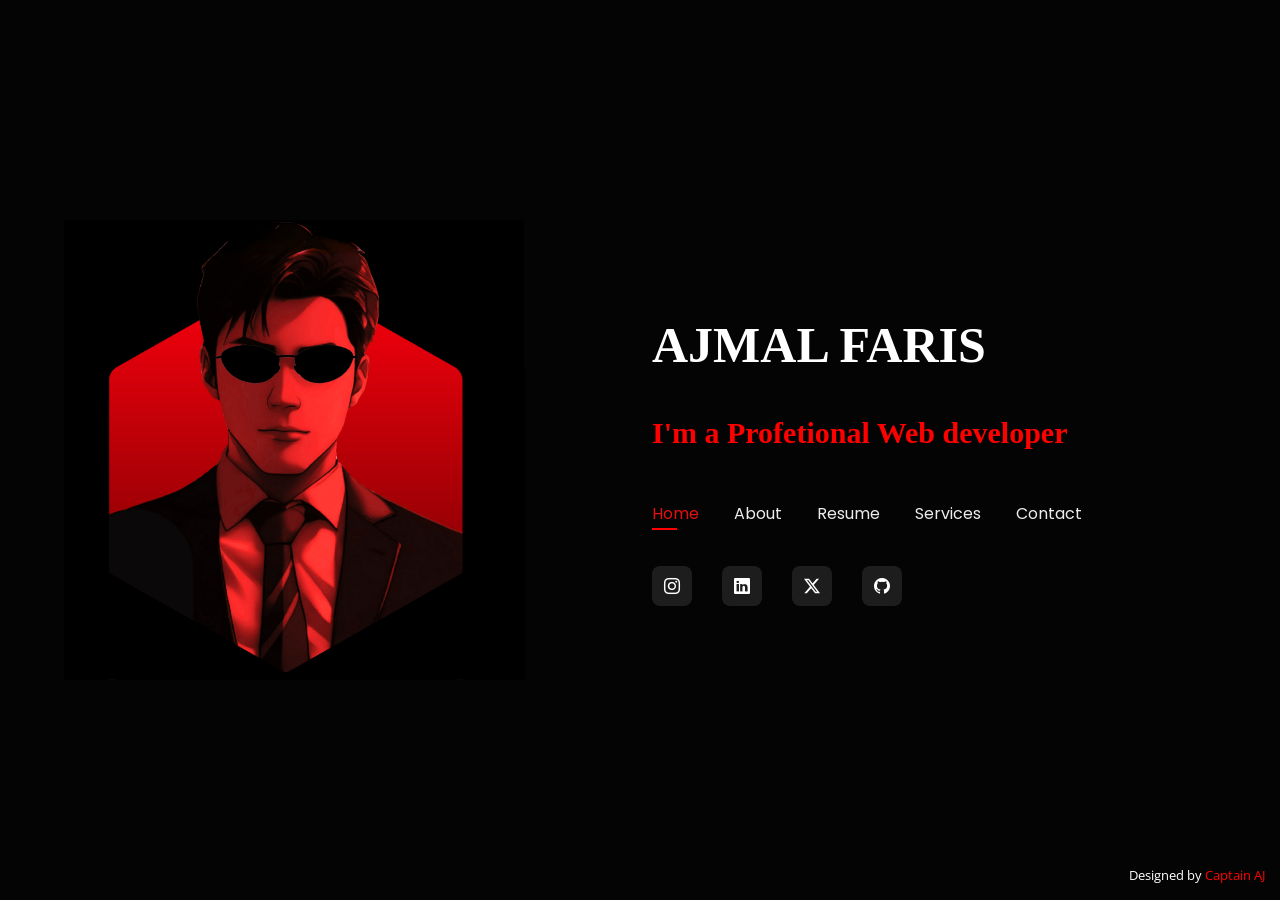
<file: index.html>
<!DOCTYPE html>
<html lang="en">

<head>
  <meta charset="utf-8">
  <meta content="width=device-width, initial-scale=1.0" name="viewport">

  <title>Personal Bootstrap Template</title>
  <meta content="" name="description">
  <meta content="" name="keywords">

  <!-- Favicons -->
  <link href="imgs/icon and profile.jpg" rel="icon">
  <link href="assets/img/apple-touch-icon.pn" rel="apple-touch-icon">

  <!-- Google Fonts -->
  <link
    href="https://fonts.googleapis.com/css?family=Open+Sans:300,300i,400,400i,600,600i,700,700i|Raleway:300,300i,400,400i,500,500i,600,600i,700,700i|Poppins:300,300i,400,400i,500,500i,600,600i,700,700i"
    rel="stylesheet">
  <link rel="stylesheet"
    href="https://fonts.googleapis.com/css2?family=Material+Symbols+Outlined:opsz,wght,FILL,GRAD@20..48,100..700,0..1,-50..200" />
  <!-- Vendor CSS Files -->
  <link href="assets/vendor/bootstrap/css/bootstrap.min.css" rel="stylesheet">
  <link href="assets/vendor/bootstrap-icons/bootstrap-icons.css" rel="stylesheet">
  <link href="assets/vendor/boxicons/css/boxicons.min.css" rel="stylesheet">
  <link href="assets/vendor/glightbox/css/glightbox.min.css" rel="stylesheet">
  <link href="assets/vendor/remixicon/remixicon.css" rel="stylesheet">
  <link href="assets/vendor/swiper/swiper-bundle.min.css" rel="stylesheet">

  <!-- Template Main CSS File -->
  <link href="assets/css/style.css" rel="stylesheet">

  <!-- =======================================================
  * Template Name: Personal
  * Updated: Sep 18 2023 with Bootstrap v5.3.2
  * Template URL: https://bootstrapmade.com/personal-free-resume-bootstrap-template/
  * Author: BootstrapMade.com
  * License: https://bootstrapmade.com/license/
  ======================================================== -->

  <!-- ========= AJAX ========= -->
  <script src="https://ajax.googleapis.com/ajax/libs/jquery/3.5.1/jquery.min.js"></script>
</head>

<body>

  <!-- ======= Header ======= -->
  <header id="header">
    <img autoplay loop muted src="assets/img/hero.png" class="heroImg"></video>

    <div class="container">

      <h1><a href="index.html">AJMAL FARIS </a></h1>

      <!-- ========ANIMATION========= -->

      <div class="ani-text-container">
        <h2>
          <p class="ani-text first">I'm a Profetional Web developer</p>
        </h2>
      </div>

      <nav id="navbar" class="navbar">
        <ul>
          <li><a class="nav-link active" href="#header">Home</a></li>
          <li><a class="nav-link" href="#about">About</a></li>
          <li><a class="nav-link" href="#resume">Resume</a></li>
          <li><a class="nav-link" href="#services">Services</a></li>
          <!-- <li><a class="nav-link" href="#portfolio">Portfolio</a></li> -->
          <li><a class="nav-link" href="#contact">Contact</a></li>
        </ul>
        <i class="bi bi-list mobile-nav-toggle"></i>
      </nav><!-- .navbar -->

      <div class="social-links">
        <a href="https://www.instagram.com/ajmal_faris11/?igshid=OGQ5ZDc2ODk2ZA%3D%3D" class="instagram"><i
            class="bi bi-instagram"></i></a>
        <a href="https://in.linkedin.com/in/ajmalfaris11" class="linkedin"><i class="bi bi-linkedin"></i></a>
        <a href="https://x.com/AjmalFarisX11" class="X"><i class="bi bi-twitter-x"></i></a>
        <a href="https://github.com/ajmalfaris11" class="Git hub"><i class="bi bi-github"></i></a>
      </div>

    </div>
  </header><!-- End Header -->

  <!-- ======= About Section ======= -->
  <section id="about" class="about">

    <!-- ======= About Me ======= -->
    <div class="about-me container">

      <div class="section-title">
        <h2>About</h2>
        <p>Know more about me</p>
      </div>

      <div class="row">
        <div class="col-lg-4" data-aos="fade-right">
          <img src="assets/img/hero.png" class="img-fluid" alt="">
        </div>
        <div class="col-lg-8 pt-4 pt-lg-0 content" data-aos="fade-left">
          <h3>UI/UX &amp; Web Developer</h3>
          <p class="fst-italic">
            As a seasoned web developer, I excel in creating professional
            websites that prioritize user experience while showcasing design
            finesse and technical expertise
          </p>
          <br>
          <div class="row">
            <div class="col-lg-6">
              <ul>
                <li><i class="bi bi-chevron-right"></i> <strong>Birthday:</strong> <span>11 Nov 2002 </span></li>
                <li><i class="bi bi-chevron-right"></i> <strong>Website:</strong> <span>www.ajmalfaris.in</span></li>
                <li><i class="bi bi-chevron-right"></i> <strong>Phone:</strong> <span>+91 7558969093</span></li>
                <li><i class="bi bi-chevron-right"></i> <strong>City:</strong> <span>Malappuram, INDIA</span></li>
              </ul>
            </div>
            <div class="col-lg-6">
              <ul>
                <li><i class="bi bi-chevron-right"></i> <strong>Age:</strong> <span>21</span></li>
                <li><i class="bi bi-chevron-right"></i> <strong>Degree:</strong> <span>B.com</span></li>
                <li><i class="bi bi-chevron-right"></i> <strong>PhEmailone:</strong>
                  <span>ajmalfaris333@gmail.com</span>
                </li>
                <li><i class="bi bi-chevron-right"></i> <strong>Freelance:</strong> <span>Available</span></li>
              </ul>
            </div>
          </div>
        </div>
      </div>
      <div>
        <!-- <br>    <h3>      </h3> -->
        <p class="profile-paragaph">
          <b> Expertise:</b> <br>
          A seasoned web developer with over 3 years of experience in crafting exceptional digital experiences.
          Proficient in both front-end and back-end development, specializing in HTML, CSS, JavaScript, Java, and C .
          Expertise in responsive web design, ensuring seamless user experiences across all devices. <br>
        </p>

        <p class="profile-paragaph">
          <b>Experience:</b> <br>
          Successfully delivered web solutions for clients in diverse industries, including e-commerce, healthcare, and
          finance.
          Developed and maintained high-traffic websites, optimizing performance and security.
          Overcame complex coding challenges, demonstrating a strong problem-solving aptitude.
          <br>
        </p>

        <p class="profile-paragaph">
          <b>Technical Skills:</b> <br>
          Languages:- HTML5, CSS3, JavaScript ES6+,Java,C <br>
          Frameworks:- React, Angular <br>
          Tools:- Git, Visual Studio Code, Sublime Text, Adobe Creative Suite
          <br>
        </p>

        <p class="profile-paragaph">
          <b>Design Sensibility:</b> <br>
          Committed to creating visually captivating websites with a focus on user experience and accessibility. <br>
          Proficient in UI/UX principles, ensuring intuitive navigation and engaging interactions.
          <br>
        </p>

        <p class="profile-paragaph">
          <b>Problem-Solving:</b> <br>
          Adept at troubleshooting and debugging, ensuring smooth functionality and performance optimization. <br>
          Consistently deliver solutions that address complex technical challenges.
          <br>
        </p>

        <p class="profile-paragaph">
          <b>Collaboration:</b> <br>
          Skilled in cross-functional teamwork, effectively communicating technical concepts to non-technical
          stakeholders. <br>
          Collaborated with designers, UX experts, and project managers to create cohesive web solutions.
          <br>
        </p>

        <p class="profile-paragaph">
          <b>Adaptability:</b> <br>
          Stay current with industry trends and rapidly learn new technologies to maintain up-to-date web standards.
          <br>
          Committed to continuous improvement and professional growth. <br>

        <p class="profile-paragaph">
          <b>Coding Standards:</b> <br>
          Adhere to coding standards and best practices, consistently delivering clean, maintainable code.
          <br>
        </p>

        <p class="profile-paragaph">
          <b>Client Relationships:</b> <br>
          Exceptional client communication and requirements understanding, resulting in high client satisfaction. <br>
          Consistently deliver projects on time and within budget, meeting or exceeding client expectations.
          <br>
        </p>

        <p class="profile-paragaph">
          <b>Project Management:</b> <br>
          Proficient in project management methodologies, successfully leading development teams and meeting project
          deadlines.
          <br>
        </p>

        <p class="profile-paragaph">
          <b>Continuing Education:</b> <br>
          Regularly attend industry certifications, courses, and workshops to stay at the forefront of web development
          trends and technologies.
        </p>
      </div>

    </div>

    <!-- End About Me -->

    <!-- ======= Counts ======= -->
    <div class="counts container">

      <div class="row">

        <div class="col-lg-3 col-md-6">
          <div class="count-box">
            <i class="bi bi-emoji-smile"></i>
            <span data-purecounter-start="0" data-purecounter-end="150" data-purecounter-duration="1"
              class="purecounter"></span>
            <p>Happy Clients</p>
          </div>
        </div>

        <div class="col-lg-3 col-md-6 mt-5 mt-md-0">
          <div class="count-box">
            <i class="bi bi-journal-richtext"></i>
            <span data-purecounter-start="0" data-purecounter-end="121" data-purecounter-duration="1"
              class="purecounter"></span>
            <p>Projects</p>
          </div>
        </div>

        <div class="col-lg-3 col-md-6 mt-5 mt-lg-0">
          <div class="count-box">
            <i class="bi bi-headset"></i>
            <span data-purecounter-start="0" data-purecounter-end="1363" data-purecounter-duration="1"
              class="purecounter"></span>
            <p>Hours Of Support</p>
          </div>
        </div>

        <div class="col-lg-3 col-md-6 mt-5 mt-lg-0">
          <div class="count-box">
            <i class="bi bi-award"></i>
            <span data-purecounter-start="0" data-purecounter-end="17" data-purecounter-duration="1"
              class="purecounter"></span>
            <p>Awards</p>
          </div>
        </div>

      </div>

    </div><!-- End Counts -->

    <!-- ======= Skills  ======= -->
    <div class="skills container">

      <div class="section-title">
        <h2>Skills</h2>
      </div>

      <div class="row skills-content">

        <div class="col-lg-6">

          <div class="progress">
            <span class="skill">HTML <i class="val">90%</i></span>
            <div class="progress-bar-wrap">
              <div class="progress-bar" role="progressbar" aria-valuenow="90" aria-valuemin="0" aria-valuemax="100">
              </div>
            </div>
          </div>

          <div class="progress">
            <span class="skill">CSS <i class="val">80%</i></span>
            <div class="progress-bar-wrap">
              <div class="progress-bar" role="progressbar" aria-valuenow="80" aria-valuemin="0" aria-valuemax="100">
              </div>
            </div>
          </div>

          <div class="progress">
            <span class="skill">JavaScript <i class="val">75%</i></span>
            <div class="progress-bar-wrap">
              <div class="progress-bar" role="progressbar" aria-valuenow="75" aria-valuemin="0" aria-valuemax="100">
              </div>
            </div>
          </div>

        </div>

        <div class="col-lg-6">

          <div class="progress">
            <span class="skill">Java <i class="val">80%</i></span>
            <div class="progress-bar-wrap">
              <div class="progress-bar" role="progressbar" aria-valuenow="80" aria-valuemin="0" aria-valuemax="100">
              </div>
            </div>
          </div>

          <div class="progress">
            <span class="skill">C <i class="val">90%</i></span>
            <div class="progress-bar-wrap">
              <div class="progress-bar" role="progressbar" aria-valuenow="90" aria-valuemin="0" aria-valuemax="100">
              </div>
            </div>
          </div>

          <div class="progress">
            <span class="skill">Photoshop <i class="val">55%</i></span>
            <div class="progress-bar-wrap">
              <div class="progress-bar" role="progressbar" aria-valuenow="55" aria-valuemin="0" aria-valuemax="100">
              </div>
            </div>
          </div>

        </div>

      </div>

    </div><!-- End Skills -->

    <!-- ======= Interests ======= -->
    <div class="interests container">

      <div class="section-title">
        <h2>Interests</h2>
      </div>

      <div class="row">
        <div class="col-lg-3 col-md-4">
          <div class="icon-box" id="ba">
            <i class="bi bi-code-slash" style="color: #002aff;"></i>
            <h3>Web Design</h3>
          </div>
        </div>
        <div class="col-lg-3 col-md-4 mt-4 mt-md-0">
          <div class="icon-box" id="bb">
            <i class="bi bi-braces" style="color: rgb(0, 128, 255);"></i>
            <h3>Web Develop</h3>
          </div>
        </div>
        <div class="col-lg-3 col-md-4 mt-4 mt-md-0">
          <div class="icon-box" id="bc">
            <i class="bi bi-currency-bitcoin" style="color:#ffa76e;"></i>
            <h3>Crypto Trading</h3>
          </div>
        </div>
        <div class="col-lg-3 col-md-4 mt-4 mt-lg-0">
          <div class="icon-box" id="bd">
            <i class="bi bi-luggage-fill" style="color: cyan;"></i>
            <h3>Explore</h3>
          </div>
        </div>
        <div class="col-lg-3 col-md-4 mt-4">
          <div class="icon-box" id="be">
            <i class="bi bi-rocket" style="color: white;"></i>
            <h3> Airo Space</h3>
          </div>
        </div>
        <div class="col-lg-3 col-md-4 mt-4">
          <div class="icon-box" id="bf">
            <i class="bi bi-robot" style="color: rgb(255, 0, 0);"></i>
            <h3>Robotics</h3>
          </div>
        </div>
        <div class="col-lg-3 col-md-4 mt-4">
          <div class="icon-box" id="bg">
            <i class="bi bi-shield-lock" style="color: rgb(7, 173, 24);"></i>
            <h3>Cyber Security</h3>
          </div>
        </div>
        <div class="col-lg-3 col-md-4 mt-4">
          <div class="icon-box" id="bh">
            <i class="bi bi-music-note-beamed" style="color: crimson;"></i>
            <h3>Play Music</h3>
          </div>
        </div>
        <div class="col-lg-3 col-md-4 mt-4">
          <div class="icon-box" id="bi">
            <i class="bi bi-cash-coin" style="color: rgb(7, 201, 7);"></i>
            <h3>Make Money</h3>
          </div>
        </div>
        <div class="col-lg-3 col-md-4 mt-4">
          <div class="icon-box" id="bj">
            <i class="bi bi-book" style="color: gold;"></i>
            <h3>Read Books</h3>
          </div>
        </div>
        <div class="col-lg-3 col-md-4 mt-4">
          <div class="icon-box" id="bk">
            <i class="bi bi-film" style="color: rgb(203, 17, 17);"></i>
            <h3>Watch Movie</h3>
          </div>
        </div>
        <div class="col-lg-3 col-md-4 mt-4">
          <div class="icon-box" id="bl">
            <i class="bi bi-car-front-fill" style="color: tomato;"></i>
            <h3>Drive</h3>
          </div>
        </div>
      </div>

    </div><!-- End Interests -->

    <!-- ======= Testimonials ======= -->
    <div class="testimonials container">

      <div class="section-title">
        <h2>Testimonials</h2>
      </div>

      <div class="testimonials-slider swiper" data-aos="fade-up" data-aos-delay="100">
        <div class="swiper-wrapper">

          <div class="swiper-slide">
            <div class="testimonial-item">
              <p>
                <i class="bx bxs-quote-alt-left quote-icon-left"></i>
                "Working with Ajmal Faris was a game-changer for our business.
                Their expertise, attention to detail, and commitment to delivering high-quality
                results exceeded our expectations. They transformed our website into a user-friendly,
                visually stunning platform that has significantly improved our online presence.
                We couldn't be happier with the results!"
                <i class="bx bxs-quote-alt-right quote-icon-right"></i>
              </p>
              <img src="assets/img/testimonials/testimonials-1.jpg" class="testimonial-img" alt="">
              <h3>Saul Goodman</h3>
              <h4>Ceo &amp; Founder</h4>
            </div>
          </div><!-- End testimonial item -->

          <div class="swiper-slide">
            <div class="testimonial-item">
              <p>
                <i class="bx bxs-quote-alt-left quote-icon-left"></i>
                Ajmal Faris is a true professional in every sense. They took our complex project and turned
                it into a seamless, responsive website that perfectly reflects our brand identity. Their communication
                skills and ability to meet deadlines were impressive. I highly recommend [Web Developer's Name] for any
                web
                development project."
                <i class="bx bxs-quote-alt-right quote-icon-right"></i>
              </p>
              <img src="assets/img/testimonials/testimonials-2.jpg" class="testimonial-img" alt="">
              <h3>Sara Wilsson</h3>
              <h4>Designer</h4>
            </div>
          </div><!-- End testimonial item -->

          <div class="swiper-slide">
            <div class="testimonial-item">
              <p>
                <i class="bx bxs-quote-alt-left quote-icon-left"></i>
                I had the pleasure of working with Ajmal Faris on a critical web development project,
                and I was blown away by their technical skills and creativity. They not only delivered
                a website that exceeded our expectations but also provided valuable insights and recommendations
                that improved the overall user experience. I look forward to collaborating with them on future projects
                <i class="bx bxs-quote-alt-right quote-icon-right"></i>
              </p>
              <img src="assets/img/testimonials/testimonials-3.jpg" class="testimonial-img" alt="">
              <h3>Jena Karlis</h3>
              <h4>Store Owner</h4>
            </div>
          </div><!-- End testimonial item -->

          <div class="swiper-slide">
            <div class="testimonial-item">
              <p>
                <i class="bx bxs-quote-alt-left quote-icon-left"></i>
                As a startup founder, I needed a web developer who could turn my vision into reality.
                Ajmal did just that and more. They were responsive, adaptable, and highly
                skilled in web development. Thanks to their expertise, our website is now a powerful tool for
                attracting customers and investors. I can't thank Ajmal Faris enough for their exceptional work.
                <i class="bx bxs-quote-alt-right quote-icon-right"></i>
              </p>
              <img src="assets/img/testimonials/testimonials-4.jpg" class="testimonial-img" alt="">
              <h3>Matt Brandon</h3>
              <h4>Freelancer</h4>
            </div>
          </div><!-- End testimonial item -->

          <div class="swiper-slide">
            <div class="testimonial-item">
              <p>
                <i class="bx bxs-quote-alt-left quote-icon-left"></i>
                I had been struggling with an outdated website for years until I found Ajmal Faris .
                They not only modernized my website but also made it incredibly user-friendly. Their attention
                to detail and commitment to ensuring that every aspect of the site functioned flawlessly were truly
                remarkable. I highly recommend [Web Developer's Name] to anyone in need of top-notch web development
                services
                <i class="bx bxs-quote-alt-right quote-icon-right"></i>
              </p>
              <img src="assets/img/testimonials/testimonials-5.jpg" class="testimonial-img" alt="">
              <h3>John Larson</h3>
              <h4>Entrepreneur</h4>
            </div>
          </div><!-- End testimonial item -->

          <div class="swiper-slide">
            <div class="testimonial-item">
              <p>
                <i class="bx bxs-quote-alt-left quote-icon-left"></i>
                Working with Ajmal Faris was a breeze. They understood
                our requirements from the get-go and delivered a stunning website that
                perfectly aligned with our business goals. Their expertise in web development,
                along with their ability to communicate technical concepts in a way that's easy to
                understand, made the entire process smooth and enjoyable. I wouldn't hesitate to work with them again.
                <i class="bx bxs-quote-alt-right quote-icon-right"></i>
              </p>
              <img src="assets/img/testimonials/nikil.jpg" class="testimonial-img" alt="">
              <h3>Nikil Kilivayil</h3>
              <h4>Founder & CEO of <br> BtotoType</h4>
            </div>
          </div><!-- End testimonial item -->


        </div>
        <div class="swiper-pagination"></div>
      </div>

      <div class="owl-carousel testimonials-carousel">

      </div>

    </div><!-- End Testimonials  -->

  </section><!-- End About Section -->

  <!-- ======= Resume Section ======= -->
  <section id="resume" class="resume">
    <div class="container">

      <div class="section-title">
        <h2>Resume</h2>
        <p>Check My Resume</p>
      </div>

      <div class="row">
        <div class="col-lg-6">
          <h3 class="resume-title">Sumary</h3>
          <div class="resume-item pb-0">
            <h4>Ajmal Faris</h4>
            <p><em>Innovative and deadline-driven Graphic Designer with 3+ years of experience designing and developing
                user-centered digital/print marketing material from initial concept to final, polished deliverable.</em>
            </p>
            <p>
            <ul>
              <li>MLP,INDIA </li>
              <li>+91 7558969093</li>
              <li>ajmalfaris333@gmail.com</li>
            </ul>
            </p>
          </div>

          <h3 class="resume-title">Education</h3>
          <div class="resume-item">
            <h4>Master of Business &amp; Finance</h4>
            <h5>2020 - 2022</h5>
            <p><em>Rotman School of Business, Canada</em></p>
            <p>
              I completed my MBA in Finance in 2022, where I honed my financial analysis, risk management,
              and investment evaluation skills. During my studies, I delved into advanced topics such as
              financial derivatives, portfolio management, and corporate finance.</p>
          </div>
          <div class="resume-item">
            <h4>Bachelor of Science in Computer Science &amp;Full Stack Web Development</h4>
            <h5>2023 - 2024</h5>
            <p><em>BrotoType</em></p>
            <p>
              During my undergraduate studies in Computer Science at Calicut UNI, I gained a strong
              foundation in software development and web technologies. This program provided me with
              the knowledge and skills necessary to excel in the dynamic field of web development. Key
              coursework and achievements include:
            </p>
          </div>
        </div>
        <div class="col-lg-6">
          <h3 class="resume-title">Professional Experience</h3>
          <div class="resume-item">
            <h4>Senior Web Developer specialist</h4>
            <h5>2019 - Present</h5>
            <p><em>Experion, New York, NY </em></p>
            <p>
            <ul>
              <li>Lead in the design, development, and implementation of the graphic, layout, and production
                communication materials</li>
              <li>Delegate tasks to the 7 members of the design team and provide counsel on all aspects of the project.
              </li>
              <li>Supervise the assessment of all graphic materials in order to ensure quality and accuracy of the
                design</li>
              <li>Oversee the efficient use of production project budgets ranging from $2,000 - $25,000</li>
            </ul>
            </p>
          </div>
          <div class="resume-item">
            <h4>Web Developer specialist</h4>
            <h5>2017 - 2018</h5>
            <p><em>Stepping Stone Advertising, New York, NY</em></p>
            <p>
            <ul>
              <li>Developed numerous marketing programs (logos, brochures,infographics, presentations, and
                advertisements).</li>
              <li>Managed up to 5 projects or tasks at a given time while under pressure</li>
              <li>Recommended and consulted with clients on the most appropriate graphic design</li>
              <li>Created 4+ design presentations and proposals a month for clients and account managers</li>
            </ul>
            </p>
          </div>
        </div>
      </div>

    </div>
  </section><!-- End Resume Section -->

  <!-- ======= Services Section ======= -->
  <section id="services" class="services">
    <div class="container">

      <div class="section-title">
        <h2>Services</h2>
        <p>My Services</p>
      </div>

      <div class="row">
        <div class="col-lg-4 col-md-6 d-flex align-items-stretch">
          <div class="icon-box">
            <div class="icon"><i class="material-symbols-outlined">dashboard</i></div>
            <h4><a href="">Web Design</a></h4>
            <p>We craft exquisite and highly functional websites that leave an indelible impact</p>
          </div>
        </div>

        <div class="col-lg-4 col-md-6 d-flex align-items-stretch mt-4 mt-md-0">
          <div class="icon-box">
            <div class="icon"><i class="material-symbols-outlined">developer_mode_tv</i></div>
            <h4><a href="">Web Development</a></h4>
            <p>We architect robust and scalable web platforms that drive online success for businesses of all sizes</p>
          </div>
        </div>

        <div class="col-lg-4 col-md-6 d-flex align-items-stretch mt-4 mt-lg-0">
          <div class="icon-box">
            <div class="icon"><i class="material-symbols-outlined">api</i></div>
            <h4><a href="">API Development</a></h4>
            <p>Elevate your digital capabilities with our high-impact APIs, driving data integration and innovation</p>
          </div>
        </div>

        <div class="col-lg-4 col-md-6 d-flex align-items-stretch mt-4">
          <div class="icon-box">
            <div class="icon"><i class="material-symbols-outlined"> bug_report</i></div>
            <h4><a href="">DeBugging</a></h4>
            <p>Rapidly resolve software issues with our expert team, ensuring minimal disruption to your operations</p>
          </div>
        </div>

        <div class="col-lg-4 col-md-6 d-flex align-items-stretch mt-4">
          <div class="icon-box">
            <div class="icon"><i class="material-symbols-outlined">school</i></div>
            <h4><a href="">Educate</a></h4>
            <p>"Empower yourself with our web development training programs, designed to boost your digital skills</p>
          </div>
        </div>

        <div class="col-lg-4 col-md-6 d-flex align-items-stretch mt-4">
          <div class="icon-box">
            <div class="icon"><i class="material-symbols-outlined">query_stats</i></div>
            <h4><a href="">SEO</a></h4>
            <p>Unlock digital growth with our SEO solutions, boosting your online presence and driving organic traffic
            </p>
          </div>
        </div>

      </div>

    </div>
  </section><!-- End Services Section -->

  <!-- ======= Portfolio Section ======= -->

  <!-- <section id="portfolio" class="portfolio">
    <div class="container">

      <div class="section-title">
        <h2>Portfolio</h2>
        <p>My Works</p>
      </div>

      <div class="row">
        <div class="col-lg-12 d-flex justify-content-center">
          <ul id="portfolio-flters">
            <li data-filter="*" class="filter-active">All</li>
            <li data-filter=".filter-app">App</li>
            <li data-filter=".filter-card">Card</li>
            <li data-filter=".filter-web">Web</li>
          </ul>
        </div>
      </div>

      <div class="row portfolio-container">

        <div class="col-lg-4 col-md-6 portfolio-item filter-app">
          <div class="portfolio-wrap">
            <img src="assets/img/portfolio/portfolio-1.jpg" class="img-fluid" alt="">
            <div class="portfolio-info">
              <h4>App 1</h4>
              <p>App</p>
              <div class="portfolio-links">
                <a href="assets/img/portfolio/portfolio-1.jpg" data-gallery="portfolioGallery" class="portfolio-lightbox" title="App 1"><i class="bx bx-plus"></i></a>
                <a href="portfolio-details.html" data-gallery="portfolioDetailsGallery" data-glightbox="type: external" class="portfolio-details-lightbox" title="Portfolio Details"><i class="bx bx-link"></i></a>
              </div>
            </div>
          </div>
        </div>

        <div class="col-lg-4 col-md-6 portfolio-item filter-web">
          <div class="portfolio-wrap">
            <img src="assets/img/portfolio/portfolio-2.jpg" class="img-fluid" alt="">
            <div class="portfolio-info">
              <h4>Web 3</h4>
              <p>Web</p>
              <div class="portfolio-links">
                <a href="assets/img/portfolio/portfolio-2.jpg" data-gallery="portfolioGallery" class="portfolio-lightbox" title="Web 3"><i class="bx bx-plus"></i></a>
                <a href="portfolio-details.html" data-gallery="portfolioDetailsGallery" data-glightbox="type: external" class="portfolio-details-lightbox" title="Portfolio Details"><i class="bx bx-link"></i></a>
              </div>
            </div>
          </div>
        </div> -->

  <!-- <div class="col-lg-4 col-md-6 portfolio-item filter-app">
          <div class="portfolio-wrap">
            <img src="assets/img/portfolio/portfolio-3.jpg" class="img-fluid" alt="">
            <div class="portfolio-info">
              <h4>App 2</h4>
              <p>App</p>
              <div class="portfolio-links">
                <a href="assets/img/portfolio/portfolio-3.jpg" data-gallery="portfolioGallery" class="portfolio-lightbox" title="App 2"><i class="bx bx-plus"></i></a>
                <a href="portfolio-details.html" data-gallery="portfolioDetailsGallery" data-glightbox="type: external" class="portfolio-details-lightbox" title="Portfolio Details"><i class="bx bx-link"></i></a>
              </div>
            </div>
          </div>
        </div>

        <div class="col-lg-4 col-md-6 portfolio-item filter-card">
          <div class="portfolio-wrap">
            <img src="assets/img/portfolio/portfolio-4.jpg" class="img-fluid" alt="">
            <div class="portfolio-info">
              <h4>Card 2</h4>
              <p>Card</p>
              <div class="portfolio-links">
                <a href="assets/img/portfolio/portfolio-4.jpg" data-gallery="portfolioGallery" class="portfolio-lightbox" title="Card 2"><i class="bx bx-plus"></i></a>
                <a href="portfolio-details.html" data-gallery="portfolioDetailsGallery" data-glightbox="type: external" class="portfolio-details-lightbox" title="Portfolio Details"><i class="bx bx-link"></i></a>
              </div>
            </div>
          </div>
        </div>

        <div class="col-lg-4 col-md-6 portfolio-item filter-web">
          <div class="portfolio-wrap">
            <img src="assets/img/portfolio/portfolio-5.jpg" class="img-fluid" alt="">
            <div class="portfolio-info">
              <h4>Web 2</h4>
              <p>Web</p>
              <div class="portfolio-links">
                <a href="assets/img/portfolio/portfolio-5.jpg" data-gallery="portfolioGallery" class="portfolio-lightbox" title="Web 2"><i class="bx bx-plus"></i></a>
                <a href="portfolio-details.html" data-gallery="portfolioDetailsGallery" data-glightbox="type: external" class="portfolio-details-lightbox" title="Portfolio Details"><i class="bx bx-link"></i></a>
              </div>
            </div>
          </div>
        </div>

        <div class="col-lg-4 col-md-6 portfolio-item filter-app">
          <div class="portfolio-wrap">
            <img src="assets/img/portfolio/portfolio-6.jpg" class="img-fluid" alt="">
            <div class="portfolio-info">
              <h4>App 3</h4>
              <p>App</p>
              <div class="portfolio-links">
                <a href="assets/img/portfolio/portfolio-6.jpg" data-gallery="portfolioGallery" class="portfolio-lightbox" title="App 3"><i class="bx bx-plus"></i></a>
                <a href="portfolio-details.html" data-gallery="portfolioDetailsGallery" data-glightbox="type: external" class="portfolio-details-lightbox" title="Portfolio Details"><i class="bx bx-link"></i></a>
              </div>
            </div>
          </div>
        </div> -->

  <!-- <div class="col-lg-4 col-md-6 portfolio-item filter-card">
          <div class="portfolio-wrap">
            <img src="assets/img/portfolio/portfolio-7.jpg" class="img-fluid" alt="">
            <div class="portfolio-info">
              <h4>Card 1</h4>
              <p>Card</p>
              <div class="portfolio-links">
                <a href="assets/img/portfolio/portfolio-7.jpg" data-gallery="portfolioGallery" class="portfolio-lightbox" title="Card 1"><i class="bx bx-plus"></i></a>
                <a href="portfolio-details.html" data-gallery="portfolioDetailsGallery" data-glightbox="type: external" class="portfolio-details-lightbox" title="Portfolio Details"><i class="bx bx-link"></i></a>
              </div>
            </div>
          </div>
        </div>

        <div class="col-lg-4 col-md-6 portfolio-item filter-card">
          <div class="portfolio-wrap">
            <img src="assets/img/portfolio/portfolio-8.jpg" class="img-fluid" alt="">
            <div class="portfolio-info">
              <h4>Card 3</h4>
              <p>Card</p>
              <div class="portfolio-links">
                <a href="assets/img/portfolio/portfolio-8.jpg" data-gallery="portfolioGallery" class="portfolio-lightbox" title="Card 3"><i class="bx bx-plus"></i></a>
                <a href="portfolio-details.html" data-gallery="portfolioDetailsGallery" data-glightbox="type: external" class="portfolio-details-lightbox" title="Portfolio Details"><i class="bx bx-link"></i></a>
              </div>
            </div>
          </div>
        </div>

        <div class="col-lg-4 col-md-6 portfolio-item filter-web">
          <div class="portfolio-wrap">
            <img src="assets/img/portfolio/portfolio-9.jpg" class="img-fluid" alt="">
            <div class="portfolio-info">
              <h4>Web 3</h4>
              <p>Web</p>
              <div class="portfolio-links">
                <a href="assets/img/portfolio/portfolio-9.jpg" data-gallery="portfolioGallery" class="portfolio-lightbox" title="Web 3"><i class="bx bx-plus"></i></a>
                <a href="portfolio-details.html" data-gallery="portfolioDetailsGallery" data-glightbox="type: external" class="portfolio-details-lightbox" title="Portfolio Details"><i class="bx bx-link"></i></a>
              </div>
            </div>
          </div>
        </div>

      </div>

    </div>
  </section> -->

  <!-- End Portfolio Section -->

  <!-- ======= Contact Section ======= -->

  <section id="contact" class="contact">
    <div class="container">

      <div class="section-title">
        <h2>Contact</h2>
        <p>Contact Me</p>
      </div>

      <div class="row mt-2">

        <div class="col-md-6 d-flex align-items-stretch">
          <div class="info-box">
            <i class="bx bx-map"></i>
            <h3>My Address</h3>
            <p>Malappuram , Kerala , INDIA</p>
          </div>
        </div>

        <div class="col-md-6 mt-4 mt-md-0 d-flex align-items-stretch">
          <div class="info-box">
            <i class="bx bx-share-alt"></i>
            <h3>Social Profiles</h3>

            <div class="social-links">
              <a href="https://www.instagram.com/ajmal_faris11/?igshid=OGQ5ZDc2ODk2ZA%3D%3D" class="instagram"><i
                  class="bi bi-instagram"></i></a>
              <a href="https://in.linkedin.com/in/ajmalfaris11" class="linkedin"><i class="bi bi-linkedin"></i></a>
              <a href="https://x.com/AjmalFarisX11" class="X"><i class="bi bi-twitter-x"></i></a>
              <a href="https://github.com/ajmalfaris11" class="Git hub"><i class="bi bi-github"></i></a>
            </div>
          </div>
        </div>


        <div class="col-md-6 mt-4 d-flex align-items-stretch">
          <div class="info-box">
            <i class="bx bx-envelope"></i>
            <h3>Email Me</h3>
            <p>ajmalfaris333@gmail.com</p>
          </div>
        </div>
        <div class="col-md-6 mt-4 d-flex align-items-stretch">
          <div class="info-box">
            <i class="bx bx-phone-call"></i>
            <h3>Call Me</h3>
            <p>+91 7558969093</p>
          </div>
        </div>
      </div>

      <!-- ============ SUBMIT FORM START FROM HERE ============ -->

      <form id="submit-form" method="post" action="" class="php-email-form mt-4">
        <div class="row">
          <div class="col-md-6 form-group input-contorl">
            <input type="text" name="name" class="form-control" id="name" placeholder="Your Name"
              onkeyup="validateName()" required>
            <span id="name-error"></span>
          </div>
          <div class="col-md-6 form-group mt-3 mt-md-0">
            <input type="email" class="form-control" name="email" id="email" placeholder="Your Email"
              onkeyup="validateEmail()" required>
            <span id="email-error"></span>
          </div>
        </div>
        <div class="form-group mt-3">
          <input type="text" class="form-control" name="subject" id="subject" placeholder="Subject"
            onkeyup="validateSubject()" required>
          <span id="subject-error"></span>
        </div>
        <div class="form-group mt-3">
          <textarea class="form-control" name="message" id="message" rows="5" placeholder="Message"
            onkeyup="validateMessage()" required></textarea>
          <span id="message-error"></span>
        </div>
        <div class="my-3">
          <!-- <div class="loading">Loading</div> -->
          <!-- <div class="sent-message">Your message has been sent. Thank you!</div> -->
        </div>
        <div class="text-center">
          <button type="submit" onclick="return validateForm()">Send Message</button>
          <span id="submit-error"></span>
        </div>
      </form>

    </div>
  </section><!-- End Contact Section -->

  <div class="credits">
    <!-- All the links in the footer should remain intact. -->
    <!-- You can delete the links only if you purchased the pro version. -->
    <!-- Licensing information: https://bootstrapmade.com/license/ -->
    <!-- Purchase the pro version with working PHP/AJAX contact form: https://bootstrapmade.com/personal-free-resume-bootstrap-template/ -->
    Designed by <a href="#">Captain AJ</a>
  </div>

  <!-- Vendor JS Files -->
  <script src="assets/vendor/purecounter/purecounter_vanilla.js"></script>
  <script src="assets/vendor/bootstrap/js/bootstrap.bundle.min.js"></script>
  <script src="assets/vendor/glightbox/js/glightbox.min.js"></script>
  <script src="assets/vendor/isotope-layout/isotope.pkgd.min.js"></script>
  <script src="assets/vendor/swiper/swiper-bundle.min.js"></script>
  <script src="assets/vendor/waypoints/noframework.waypoints.js"></script>
  <script src="assets/vendor/php-email-form/validate.js"></script>

  <!-- Template Main JS File -->
  <script src="assets/js/main.js"></script>

  <script>
    $("#submit-form").submit((e) => {
      e.preventDefault()
      $.ajax({
        url: "https://script.google.com/macros/s/AKfycbwPpLzVLLAApls5U5WNK587z4cqi-o40jXzJkgF5jGjsrqgtgHEny5V-IeuIaJZfWzfLA/exec",
        data: $("#submit-form").serialize(),
        method: "post",
        success: function (response) {
          alert("Form submitted successfully")
          window.location.reload()
        },
        error: function (err) {
          alert("Something Error")

        }
      })
    })
  </script>

</body>

</html>
</file>
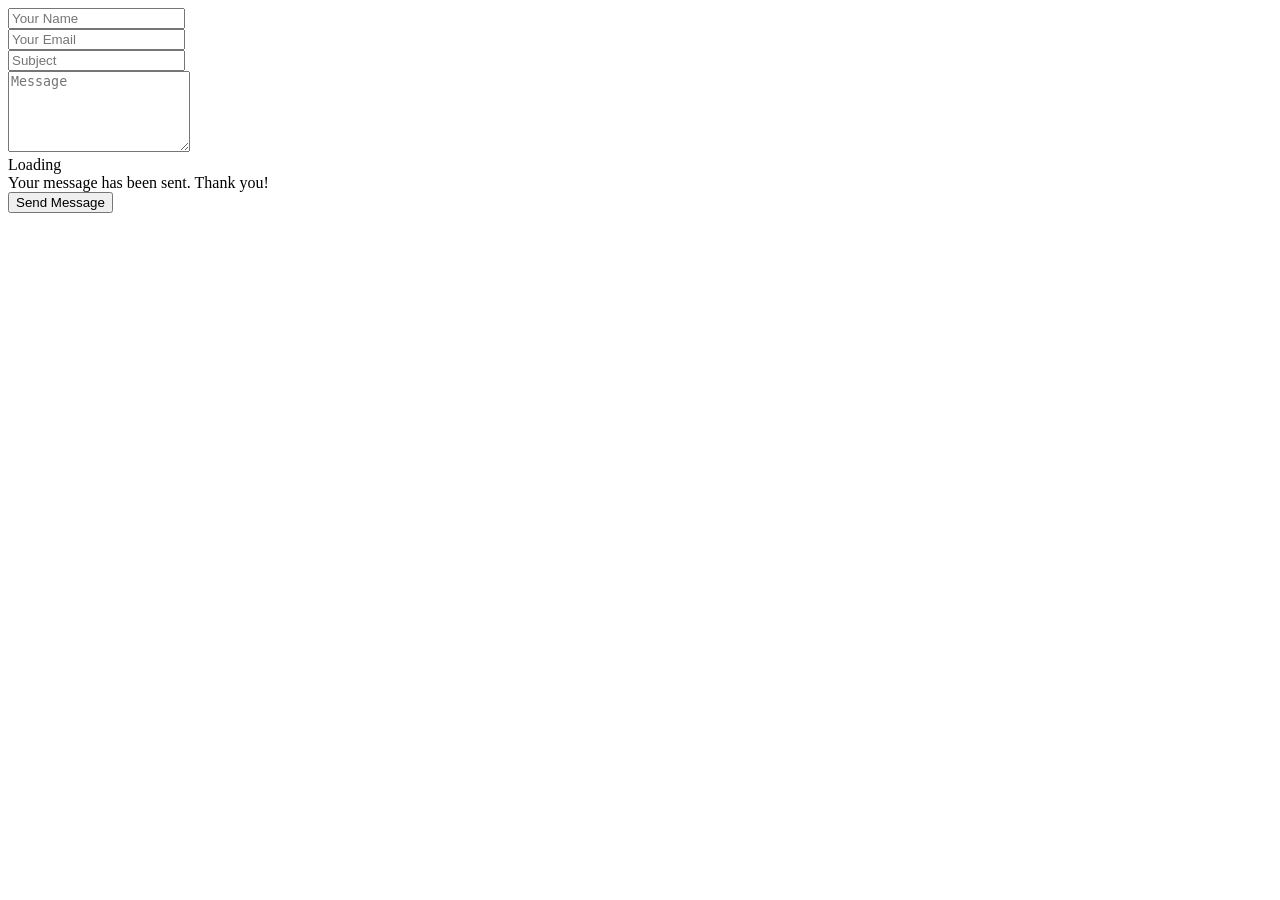
<file: FORMV/sample.html>
<!DOCTYPE html>
<html lang="en">
<head>
    <meta charset="UTF-8">
    <meta name="viewport" content="width=device-width, initial-scale=1.0">
    <title>Document</title>
</head>
<body>
    <form id="submit-form" method="post"  action=""  class="php-email-form mt-4">
        <div class="row">
          <div class="col-md-6 form-group">
            <input type="text" name="name" class="form-control" id="name" placeholder="Your Name" required>
          </div>
          <div class="col-md-6 form-group mt-3 mt-md-0">
            <input type="email" class="form-control" name="email" id="email" placeholder="Your Email" required>
          </div>
        </div>
        <div class="form-group mt-3">
          <input type="text" class="form-control" name="subject" id="subject" placeholder="Subject" required>
        </div>
        <div class="form-group mt-3">
          <textarea class="form-control" name="message" rows="5" placeholder="Message" required></textarea>
        </div>
        <div class="my-3">
          <div class="loading">Loading</div>
          <div class="error-message"></div>
          <div class="sent-message">Your message has been sent. Thank you!</div>
        </div>
        <div class="text-center"><button type="submit">Send Message</button></div>
      </form>
</body>
</html>
</file>
<file: assets/css/style.css>
/**
* Template Name: Personal
* Updated: Sep 18 2023 with Bootstrap v5.3.2
* Template URL: https://bootstrapmade.com/personal-free-resume-bootstrap-template/
* Author: BootstrapMade.com
* License: https://bootstrapmade.com/license/
*/

/*--------------------------------------------------------------
# General
--------------------------------------------------------------*/
body {
  font-family: "Open Sans", sans-serif;
  background-color: #040404;
  color: #fff;
  position: relative;
  background: transparent;
}

body::before {
  content: "";
  position: fixed;
  background: #040404 top right no-repeat;
  background-size: cover;
  left: 0;
  right: 0;
  top: 0;
  height: 100vh;
  z-index: -1;
}

#background-video {
  width: 100%;
  height: 100vh;
  z-index: 1;
  position: fixed;
}

@media (min-width: 1024px) {
  body::before {
    background-attachment: fixed;
  }
}

a {
  color: red;
  text-decoration: none;
}

a:hover {
  color: rgb(217, 14, 14);
  text-decoration: none;
}

h1,
h2,
h3,
h4,
h5,
h6 {
  font-family: "Raleway", sans-serif;
}

/*--------------------------------------------------------------
# Header
--------------------------------------------------------------*/


#header {
  transition: ease-in-out 0.3s;
  position: relative;
  height: 100vh;
  display: flex;
  align-items: center;
  z-index: 997;
  overflow-y: auto;
  padding-inline: 5%;
  justify-content: center;
  gap: 10%;
}

#header * {
  transition: ease-in-out 0.3s;
}

#header h1 {
  font-size: 48px;
  margin: 0;
  padding: 0;
  line-height: 1;
  font-weight: 700;
  font-family: "Poppins", sans-serif;
}

#header h1 a {
  white-space: nowrap;
  color: white;
  line-height: 2;
  display: inline-block;
  font-size: 50px;
  font-family: Cambria, Cochin, Georgia, Times, 'Times New Roman', serif;
}

#header h1 a:hover {
  color: #ee0000;

}

#header h2 {
  font-size: 24px;
  margin-top: 20px;
}


#header h2 p {
  color: #ff0000;
  /* border-bottom: 2px solid rgb(255, 255, 255); */
  padding-bottom: 16px;
  width: 450px;
  background-size: 50px;
  font-weight: 800;
  font-family: Cambria, Cochin, Georgia, Times, 'Times New Roman', serif;
}


.ani-text-container p {
  margin: 0;
  font-size: 30px;
  /* background: white ; */
  border-width: 10px;
  white-space: nowrap;
  overflow: hidden;
  animation: typing 3s steps(31, end),
    blink 1s infinite alternate;
}

@keyframes typing {
  0% {
    width: 0;
  }


}

@keyframes blink {

  0%,
  100% {
    border-right: 2px solid red;
    height: 40px;

  }

  50% {
    border-right: 2px solid black;
  }
}


.heroImg {
  width: 40%;
  height: auto;
}


#header img {
  padding: 0;
  margin: 0;
}

#header .social-links {
  margin-top: 40px;
  display: flex;

}

#header .social-links a {
  font-size: 16px;
  display: flex;
  justify-content: center;
  align-items: center;
  background: rgba(255, 255, 255, 0.1);
  color: #fff;
  line-height: 1;
  margin-right: 30px;
  border-radius: 8px;
  width: 40px;
  height: 40px;

}

#header .social-links a:hover {
  background: rgb(255, 0, 0);
  border-radius: 50%;

}

@media (max-width: 992px) {
  #header h1 {
    font-size: 36px;
  }

  #header h2 {
    font-size: 20px;
    line-height: 30px;
  }

  #header .social-links {
    margin-top: 15px;
  }

  #header .container {
    display: flex;
    flex-direction: column;
    align-items: center;
  }
}

/* Header Top */
#header.header-top {
  height: 80px;
  position: fixed;
  left: 0;
  top: 0;
  right: 0;
  background: rgba(0, 0, 0, 0.9);
}


#header.header-top .social-links,
#header.header-top h2 {
  display: none;
}

#header.header-top h1 {
  margin-right: auto;
  font-size: 36px;
}

#header.header-top img {
  max-height: 60px;
  margin-right: 20px !important;
  display: none;
}

#header.header-top .container {
  display: flex;
  align-items: center;
}

#header.header-top .navbar {
  margin: 0;
}

@media (max-width: 768px) {
  #header.header-top {
    height: 60px;
  }

  #header.header-top h1 {
    font-size: 26px;
  }
}

/*--------------------------------------------------------------
# Navigation Menu
--------------------------------------------------------------*/
/**
* Desktop Navigation 
*/
.navbar {
  padding: 0;
  margin-top: 35px;
}

.navbar ul {
  margin: 0;
  padding: 0;
  display: flex;
  list-style: none;
  align-items: center;
}

.navbar li {
  position: relative;
}

.navbar li+li {
  margin-left: 35px;
}

.navbar a,
.navbar a:focus {
  display: flex;
  align-items: center;
  justify-content: space-between;
  padding: 0;
  font-family: "Poppins", sans-serif;
  font-size: 16px;
  font-weight: 400;
  color: rgba(255, 255, 255, 0.929);
  white-space: nowrap;
  transition: 0.3s;
}

.navbar a i,
.navbar a:focus i {
  font-size: 12px;
  line-height: 0;
  margin-left: 5px;
}

.navbar a:before {
  content: "";
  position: absolute;
  width: 0;
  height: 2px;
  bottom: -4px;
  left: 0;
  background-color: rgb(255, 0, 0);
  visibility: hidden;
  width: 0px;
  transition: all 0.5s ease-in-out 0s;
}

.navbar a:hover:before,
.navbar li:hover>a:before,
.navbar .active:before {
  visibility: visible;
  width: 25px;
}

.navbar a:hover,
.navbar .active,
.navbar .active:focus,
.navbar li:hover>a {
  color: rgb(226, 17, 17);


}

/**
* Mobile Navigation 
*/
.mobile-nav-toggle {
  color: #fff;
  font-size: 28px;
  cursor: pointer;
  display: none;
  line-height: 0;
  transition: 0.5s;
  position: fixed;
  right: 15px;
  top: 15px;
}

@media (max-width: 991px) {
  .mobile-nav-toggle {
    display: block;
  }

  .navbar ul {
    display: none;
  }
}

.navbar-mobile {
  position: fixed;
  overflow: hidden;
  top: 0;
  right: 0;
  left: 0;
  bottom: 0;
  background: rgba(0, 0, 0, 0.9);
  transition: 0.3s;
  z-index: 999;
  margin-top: 0;
}

.navbar-mobile .mobile-nav-toggle {
  position: absolute;
  top: 15px;
  right: 15px;
}

.navbar-mobile ul {
  display: block;
  position: absolute;
  top: 55px;
  right: 15px;
  bottom: 45px;
  left: 15px;
  padding: 10px 0;
  overflow-y: auto;
  transition: 0.3s;
  border: 2px solid rgba(255, 0, 0, 0.2);
}

.navbar-mobile li {
  padding: 12px 20px;
}

.navbar-mobile li+li {
  margin: 0;
}

.navbar-mobile a,
.navbar-mobile a:focus {
  font-size: 16px;
  position: relative;
}

/*--------------------------------------------------------------
# Sections General
--------------------------------------------------------------*/
section {
  overflow: hidden;
  position: absolute;
  width: 100%;
  top: 140px;
  bottom: 100%;
  opacity: 0;
  transition: ease-in-out 0.4s;
  z-index: 2;
}

section.section-show {
  top: 100px;
  bottom: auto;
  opacity: 1;
  padding-bottom: 45px;
}

section .container {
  background: rgba(0, 0, 0, 0.9);
  padding: 30px;
}

@media (max-width: 768px) {
  section {
    top: 120px;
  }

  section.section-show {
    top: 80px;
  }
}

.section-title h2 {
  font-size: 14px;
  font-weight: 500;
  padding: 0;
  line-height: 1px;
  margin: 0 0 20px 0;
  letter-spacing: 2px;
  text-transform: uppercase;
  color: #aaaaaa;
  font-family: "Poppins", sans-serif;
}

.section-title h2::after {
  content: "";
  width: 120px;
  height: 1px;
  display: inline-block;
  background: red;
  margin: 4px 10px;
}

.section-title p {
  margin: 0;
  margin: -15px 0 15px 0;
  font-size: 36px;
  font-weight: 700;
  text-transform: uppercase;
  font-family: "Poppins", sans-serif;
  color: #fff;
}

/*--------------------------------------------------------------
# About
--------------------------------------------------------------*/
.about-me .content h3 {
  font-weight: 700;
  font-size: 26px;
  color: red;
}

.about-me .content ul {
  list-style: none;
  padding: 0;
}

.about-me .content ul li {
  margin-bottom: 20px;
  display: flex;
  align-items: center;
}

.about-me .content ul strong {
  margin-right: 10px;
}

.about-me .content ul i {
  font-size: 16px;
  margin-right: 5px;
  color: red;
  line-height: 0;
}

.about-me .content p:last-child {
  margin-bottom: 0;
}

/*--------------------------------------------------------------
# Counts
--------------------------------------------------------------*/
.counts {
  padding: 70px 0 60px;
}

.counts .count-box {
  padding: 30px 30px 25px 30px;
  width: 100%;
  border-radius: 8px;
  position: relative;
  text-align: center;
  background: rgba(255, 255, 255, 0.08);
}

.counts .count-box i {
  position: absolute;
  top: -25px;
  left: 50%;
  transform: translateX(-50%);
  font-size: 24px;
  background: rgba(255, 255, 255, 0.1);
  padding: 12px;
  color: red;
  border-radius: 50px;
  line-height: 0;
}

.counts .count-box span {
  font-size: 36px;
  display: block;
  font-weight: 600;
  color: #fff;
}

.counts .count-box p {
  padding: 0;
  margin: 0;
  font-family: "Raleway", sans-serif;
  font-size: 14px;
}

/*--------------------------------------------------------------
# Skills
--------------------------------------------------------------*/
.skills .progress {
  height: 60px;
  display: block;
  background: none;
  border-radius: 0;
}

.skills .progress .skill {
  padding: 10px 0;
  margin: 0;
  text-transform: uppercase;
  display: block;
  font-weight: 600;
  font-family: "Poppins", sans-serif;
  color: #fff;
}

.skills .progress .skill .val {
  float: right;
  font-style: normal;
}

.skills .progress-bar-wrap {
  background: rgba(255, 0, 0, 0.2);
  border-radius: 12px;
}

.skills .progress-bar {
  width: 1px;
  height: 10px;
  transition: 0.9s;
  border-radius: 12px;
  background-color: rgb(255, 0, 0);
}

/*--------------------------------------------------------------
# Interests
--------------------------------------------------------------*/
.interests .icon-box {
  display: flex;
  align-items: center;
  padding: 20px;
  background: rgba(255, 255, 255, 0.08);
  transition: ease-in-out 0.3s;
  border-radius: 8px;
}

.interests .icon-box i {
  font-size: 32px;
  padding-right: 10px;
  line-height: 1;
}

.interests .icon-box h3 {
  font-weight: 700;
  margin: 0;
  padding: 0;
  line-height: 1;
  font-size: 16px;
  color: #fff;
}

.interests .icon-box:hover {
  background: rgba(0, 0, 0, 0.12);
  /* box-shadow: #ff0040c8 0px 0px 30px 2px; */
}

#ba:hover {
  box-shadow: #002aff 0px 0px 20px 5px;
}

#bb:hover {
  box-shadow: rgb(0, 128, 255) 0px 0px 20px 5px;
}

#bc:hover {
  box-shadow: rgb(255, 196, 0) 0px 0px 20px 5px;
}

#bd:hover {
  box-shadow: cyan 0px 0px 20px 5px;
}

#be:hover {
  box-shadow: rgb(0, 187, 255) 0px 0px 20px 5px;
}

#bf:hover {
  box-shadow: rgb(255, 0, 0) 0px 0px 20px 5px;
}

#bg:hover {
  box-shadow: rgb(7, 173, 24) 0px 0px 20px 5px;
}

#bh:hover {
  box-shadow: crimson 0px 0px 20px 5px;
}

#bi:hover {
  box-shadow: rgb(7, 201, 7) 0px 0px 20px 5px;
}

#bj:hover {
  box-shadow: gold 0px 0px 20px 5px;
}

#bk:hover {
  box-shadow: rgb(181, 9, 9) 0px 0px 20px 5px;
}

#bl:hover {
  box-shadow: rgb(255, 100, 72) 0px 0px 20px 5px;
}


/*--------------------------------------------------------------
# Testimonials
--------------------------------------------------------------*/
.testimonials .testimonials-carousel,
.testimonials .testimonials-slider {
  overflow: hidden;
}

.testimonials .testimonial-item {
  box-sizing: content-box;
  min-height: 320px;
}

.testimonials .testimonial-item .testimonial-img {
  width: 90px;
  border-radius: 50%;
  margin: -40px 0 0 40px;
  position: relative;
  z-index: 2;
  border: 6px solid rgba(255, 255, 255, 0.12);
}

.testimonials .testimonial-item h3 {
  font-size: 18px;
  font-weight: bold;
  margin: 10px 0 5px 45px;
  color: #fff;
}

.testimonials .testimonial-item h4 {
  font-size: 14px;
  color: #999;
  margin: 0 0 0 45px;
}

.testimonials .testimonial-item .quote-icon-left,
.testimonials .testimonial-item .quote-icon-right {
  color: rgba(255, 255, 255, 0.25);
  font-size: 26px;
}

.testimonials .testimonial-item .quote-icon-left {
  display: inline-block;
  left: -5px;
  position: relative;

}

.testimonials .testimonial-item .quote-icon-right {
  display: inline-block;
  right: -5px;
  position: relative;
  top: 10px;

}

.testimonials .testimonial-item p {
  font-style: italic;
  margin: 0 15px 0 15px;
  padding: 20px 20px 60px 20px;
  background: rgba(255, 255, 255, 0.1);
  position: relative;
  border-radius: 6px;
  position: relative;
  z-index: 1;
}

.testimonials .swiper-pagination {
  margin-top: 20px;
  position: relative;
}

.testimonials .swiper-pagination .swiper-pagination-bullet {
  width: 12px;
  height: 12px;
  opacity: 1;
  background-color: rgba(255, 255, 255, 0.3);
}

.testimonials .swiper-pagination .swiper-pagination-bullet-active {
  background-color: red;
}

/*--------------------------------------------------------------
# Resume
--------------------------------------------------------------*/
.resume .resume-title {
  font-size: 26px;
  font-weight: 700;
  margin-top: 20px;
  margin-bottom: 20px;
  color: #fff;
}

.resume .resume-item {
  padding: 0 0 20px 20px;
  margin-top: -2px;
  border-left: 2px solid rgba(255, 255, 255, 0.2);
  position: relative;
}

.resume .resume-item h4 {
  line-height: 18px;
  font-size: 18px;
  font-weight: 600;
  text-transform: uppercase;
  font-family: "Poppins", sans-serif;
  color: red;
  margin-bottom: 10px;
}

.resume .resume-item h5 {
  font-size: 16px;
  background: rgba(255, 255, 255, 0.15);
  padding: 5px 15px;
  display: inline-block;
  font-weight: 600;
  margin-bottom: 10px;
}

.resume .resume-item ul {
  padding-left: 20px;
}

.resume .resume-item ul li {
  padding-bottom: 10px;
}

.resume .resume-item:last-child {
  padding-bottom: 0;
}

.resume .resume-item::before {
  content: "";
  position: absolute;
  width: 16px;
  height: 16px;
  border-radius: 50px;
  left: -9px;
  top: 0;
  background: red;
  border: 2px solid red;
}

/*--------------------------------------------------------------
# Services
--------------------------------------------------------------*/
.services .icon-box {
  text-align: center;
  background: rgba(204, 204, 204, 0.1);
  padding: 80px 20px;
  transition: all ease-in-out 0.3s;
  border-radius: 18px;


}

.services .icon-box .icon {
  margin: 0 auto;
  width: 64px;
  height: 64px;
  background: red;
  border-radius: 5px;
  transition: all 0.3s ease-out 0s;
  display: flex;
  align-items: center;
  justify-content: center;
  margin-bottom: 25px;
  transform-style: preserve-3d;
}

.services .icon-box .icon i {
  color: #fff;
  font-size: 28px;
}

.services .icon-box .icon::before {
  position: absolute;
  content: "";
  left: -8px;
  top: -8px;
  height: 100%;
  width: 100%;
  background: rgba(255, 252, 252, 0.15);
  border-radius: 5px;
  transition: all 0.3s ease-out 0s;
  transform: translateZ(-1px);
}

.services .icon-box h4 {
  font-weight: 700;
  margin-bottom: 15px;
  font-size: 24px;
}

.services .icon-box h4 a {
  color: #fff;
}

.services .icon-box p {
  line-height: 24px;
  font-size: 14px;
  margin-bottom: 0;
}

.services .icon-box:hover {
  background: rgb(0, 0, 0, 0.1);
  box-shadow: #ff0000 0px 0px 30px 10px;

}

.services .icon-box:hover .icon {
  background: #ff0000;

}

.services .icon-box:hover .icon i {
  color: rgba(0, 0, 0);
}

.services .icon-box:hover .icon::before {
  background: rgb(0, 0, 0);

}

.services .icon-box:hover h4 a,
.services .icon-box:hover p {
  color: #fff;
}

/*--------------------------------------------------------------
# Portfolio
--------------------------------------------------------------*/
.portfolio .portfolio-item {
  margin-bottom: 30px;
}

.portfolio #portfolio-flters {
  padding: 0;
  margin: 0 auto 15px auto;
  list-style: none;
  text-align: center;
  border-radius: 50px;
  padding: 2px 15px;
}

.portfolio #portfolio-flters li {
  cursor: pointer;
  display: inline-block;
  padding: 8px 16px 10px 16px;
  font-size: 14px;
  font-weight: 600;
  line-height: 1;
  text-transform: uppercase;
  color: #fff;
  background: rgba(255, 255, 255, 0.1);
  margin: 0 3px 10px 3px;
  transition: all 0.3s ease-in-out;
  border-radius: 4px;
}

.portfolio #portfolio-flters li:hover,
.portfolio #portfolio-flters li.filter-active {
  background: red;
}

.portfolio #portfolio-flters li:last-child {
  margin-right: 0;
}

.portfolio .portfolio-wrap {
  transition: 0.3s;
  position: relative;
  overflow: hidden;
  z-index: 1;
  background: rgba(0, 0, 0, 0.6);
}

.portfolio .portfolio-wrap::before {
  content: "";
  background: rgba(0, 0, 0, 0.6);
  position: absolute;
  left: 30px;
  right: 30px;
  top: 30px;
  bottom: 30px;
  transition: all ease-in-out 0.3s;
  z-index: 2;
  opacity: 0;
}

.portfolio .portfolio-wrap .portfolio-info {
  opacity: 0;
  position: absolute;
  top: 0;
  left: 0;
  right: 0;
  bottom: 0;
  text-align: center;
  z-index: 3;
  transition: all ease-in-out 0.3s;
  display: flex;
  flex-direction: column;
  justify-content: center;
  align-items: center;
}

.portfolio .portfolio-wrap .portfolio-info::before {
  display: block;
  content: "";
  width: 48px;
  height: 48px;
  position: absolute;
  top: 35px;
  left: 35px;
  border-top: 3px solid #fff;
  border-left: 3px solid #fff;
  transition: all 0.5s ease 0s;
  z-index: 9994;
}

.portfolio .portfolio-wrap .portfolio-info::after {
  display: block;
  content: "";
  width: 48px;
  height: 48px;
  position: absolute;
  bottom: 35px;
  right: 35px;
  border-bottom: 3px solid #fff;
  border-right: 3px solid #fff;
  transition: all 0.5s ease 0s;
  z-index: 9994;
}

.portfolio .portfolio-wrap .portfolio-info h4 {
  font-size: 20px;
  color: #fff;
  font-weight: 600;
}

.portfolio .portfolio-wrap .portfolio-info p {
  color: #ffffff;
  font-size: 14px;
  text-transform: uppercase;
  padding: 0;
  margin: 0;
}

.portfolio .portfolio-wrap .portfolio-links {
  text-align: center;
  z-index: 4;
}

.portfolio .portfolio-wrap .portfolio-links a {
  color: #fff;
  margin: 0 2px;
  font-size: 28px;
  display: inline-block;
  transition: 0.3s;
}

.portfolio .portfolio-wrap .portfolio-links a:hover {
  color: red;
}

.portfolio .portfolio-wrap:hover::before {
  top: 0;
  left: 0;
  right: 0;
  bottom: 0;
  opacity: 1;
}

.portfolio .portfolio-wrap:hover .portfolio-info {
  opacity: 1;
}

.portfolio .portfolio-wrap:hover .portfolio-info::before {
  top: 15px;
  left: 15px;
}

.portfolio .portfolio-wrap:hover .portfolio-info::after {
  bottom: 15px;
  right: 15px;
}

/*--------------------------------------------------------------
# Portfolio Details
--------------------------------------------------------------*/
.portfolio-details {
  padding-top: 40px;
  background: rgba(0, 0, 0, 0.8);
  position: fixed;
  left: 0;
  right: 0;
  top: 0;
  bottom: 0;
  overflow-y: auto;
}

.portfolio-details .container {
  padding-top: 20px;
  padding-bottom: 40px;
}

.portfolio-details .portfolio-title {
  font-size: 26px;
  font-weight: 700;
  margin-bottom: 20px;
}

.portfolio-details .portfolio-info {
  padding-top: 45px;
}

.portfolio-details .portfolio-info h3 {
  font-size: 22px;
  font-weight: 400;
  margin-bottom: 20px;
}

.portfolio-details .portfolio-info ul {
  list-style: none;
  padding: 0;
  font-size: 15px;
}

.portfolio-details .portfolio-info ul li+li {
  margin-top: 10px;
}

.portfolio-details .portfolio-info p {
  font-size: 15px;
  padding: 15px 0 0 0;
}

@media (max-width: 992px) {
  .portfolio-details .portfolio-info {
    padding-top: 20px;
  }
}

.portfolio-details .swiper-pagination {
  margin-top: 20px;
  position: relative;
}

.portfolio-details .swiper-pagination .swiper-pagination-bullet {
  width: 12px;
  height: 12px;
  opacity: 1;
  background-color: rgba(255, 255, 255, 0.3);
}

.portfolio-details .swiper-pagination .swiper-pagination-bullet-active {
  background-color: red;
}

/*--------------------------------------------------------------
# Contact
--------------------------------------------------------------*/
.contact .info-box {
  color: #444444;
  padding: 20px;
  width: 100%;
  background: rgba(255, 255, 255, 0.08);
}

.contact .info-box i.bx {
  font-size: 24px;
  color: red;
  border-radius: 50%;
  padding: 14px;
  float: left;
  background: rgba(255, 255, 255, 0.1);
}

.contact .info-box h3 {
  font-size: 20px;
  color: rgba(255, 255, 255, 0.5);
  font-weight: 700;
  margin: 10px 0 8px 68px;
}

.contact .info-box p {
  padding: 0;
  color: #fff;
  line-height: 24px;
  font-size: 14px;
  margin: 0 0 0 68px;
}

.contact .info-box .social-links {
  margin: 5px 0 0 68px;
  display: flex;
}

.contact .info-box .social-links a {
  font-size: 18px;
  display: inline-block;
  color: #fff;
  line-height: 1;
  margin-right: 12px;
  transition: 0.3s;
}

.contact .info-box .social-links a:hover {
  color: red;
}

.contact .php-email-form {
  padding: 30px;
  background: rgba(255, 255, 255, 0.08);
}

.contact .php-email-form .error-message {
  display: none;
  background: rgba(255, 255, 255, 0.08);
  background: transparent;
  text-align: left;
  padding: 15px;
  font-weight: 600;
  color: white;
}

.contact .php-email-form .error-message br+br {
  margin-top: 25px;
}

.contact .php-email-form .sent-message {
  display: none;
  background: rgba(255, 255, 255, 0.08);
  background: red;
  text-align: center;
  padding: 15px;
  font-weight: 600;
}

.contact .php-email-form .loading {
  display: none;
  background: rgba(255, 255, 255, 0.08);
  text-align: center;
  padding: 15px;
}

.contact .php-email-form .loading:before {
  content: "";
  display: inline-block;
  border-radius: 50%;
  width: 24px;
  height: 24px;
  margin: 0 10px -6px 0;
  border: 3px solid red;
  border-top-color: #eee;
  animation: animate-loading 1s linear infinite;
}

.contact .php-email-form input,
.contact .php-email-form textarea {
  border-radius: 0;
  box-shadow: none;
  font-size: 14px;
  background: rgba(255, 255, 255, 0.08);
  border: 0;
  transition: 0.3s;
  color: #fff;
}

.contact .php-email-form input:focus,
.contact .php-email-form textarea:focus {
  background-color: rgba(255, 255, 255, 0.11);
}

.contact .php-email-form input::-moz-placeholder,
.contact .php-email-form textarea::-moz-placeholder {
  color: rgba(255, 255, 255, 0.3);
  opacity: 1;
}

.contact .php-email-form input::placeholder,
.contact .php-email-form textarea::placeholder {
  color: rgba(255, 255, 255, 0.3);
  opacity: 1;
}

.contact .php-email-form input {
  padding: 10px 15px;
}

.contact .php-email-form textarea {
  padding: 12px 15px;
}

.contact .php-email-form button[type=submit] {
  background: red;
  border: 0;
  padding: 10px 30px;
  color: #fff;
  transition: 0.4s;
  border-radius: 4px;
}

.contact .php-email-form button[type=submit]:hover {
  background: red;
}

@keyframes animate-loading {
  0% {
    transform: rotate(0deg);
  }

  100% {
    transform: rotate(360deg);
  }
}

/*--------------------------------------------------------------
# Credits
--------------------------------------------------------------*/
.credits {
  position: fixed;
  right: 0;
  left: 0;
  bottom: 0;
  padding: 15px;
  text-align: right;
  font-size: 13px;
  color: #fff;
  z-index: 999999;
}

@media (max-width: 992px) {
  .credits {
    text-align: center;
    padding: 10px;
    background: rgba(0, 0, 0, 0.8);
  }
}

.credits a {
  color: red;
  transition: 0.3s;
}

.credits a:hover {
  color: #fff;
}

/*--------------------------------------------------------------
# MY changes
--------------------------------------------------------------*/
.img-fluid {
  margin-left: -30px;
}

/* Scroll Bar design */

/* width */

::-webkit-scrollbar {
  width: 3px;
  height: 0px;

}

/* Track */
::-webkit-scrollbar-track {
  background-color: #0f0f0f
}

/* Handle */
::-webkit-scrollbar-thumb {
  background: #ff0000;
  border-radius: 10px;

}

/* Handle on hover */
::-webkit-scrollbar-thumb:hover {
  background: #ffffff;

}

.profile-paragaph b {

  text-decoration: underline 2px;
  text-decoration-color: rgb(117, 24, 24);

}

.profile-paragaph:hover {
  color: red;


}

@media (max-width: 639px) {
  #header {
    display: flex;
    flex-direction: column-reverse;
    justify-content: center;
    gap: 50;
    gap: 100px;
  }

  .heroImg {
    width: 90%;
    height: auto;
  }
}
</file>
